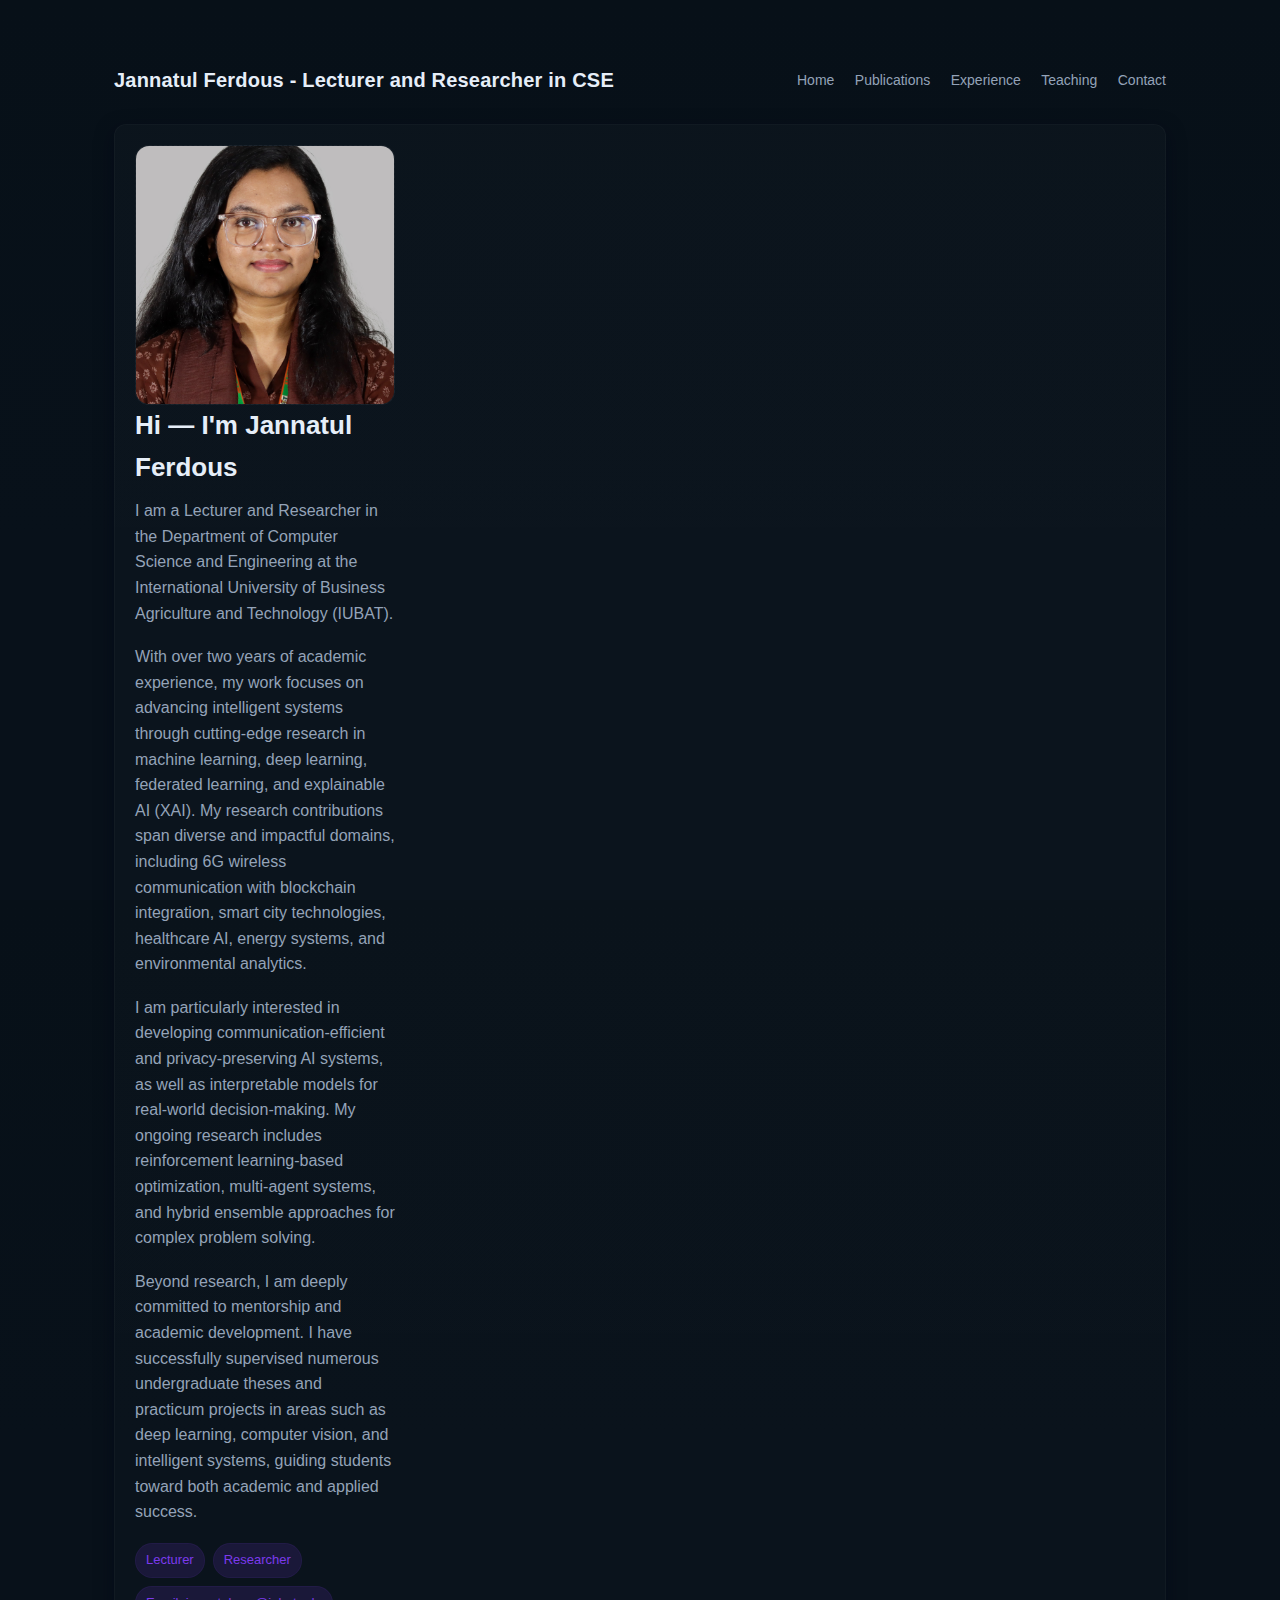
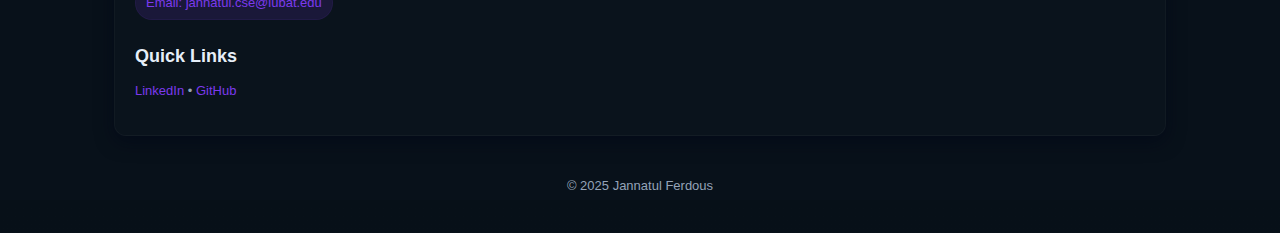
<file: index.html>
<!doctype html>
<html lang="en">
<head>
  <meta charset="utf-8" />
  <meta name="viewport" content="width=device-width,initial-scale=1" />
  <title>Jannatul Ferdous - Lecturer and Researcher in CSE</title>
  <link rel="stylesheet" href="style.css">
</head>
<body>
  <div class="container">
    <header class="header">
      <div class="brand">
        <div>
          <div class="title">Jannatul Ferdous - Lecturer and Researcher in CSE</div>
         
        </div>
      </div>
      <nav class="nav">
        <a href="index.html">Home</a>
        <a href="publications.html">Publications</a>
        <a href="experience.html">Experience</a>
        <a href="teaching.html">Teaching</a>
        <a href="contact.html">Contact</a>
      </nav>
    </header>

    <main>
      <section class="card hero">
        <div class="about">

  <div class="intro">
    <div class="profile-pic small-pic">
      <img src="IMG_3149 (1).jpeg" alt="Profile picture" />
    </div>

    <h1>Hi — I'm Jannatul Ferdous</h1>
  </div>
          <p class="lead">I am a Lecturer and Researcher in the Department of Computer Science and Engineering at the International University of Business Agriculture and Technology (IUBAT).</p>
		  <p class="lead">With over two years of academic experience, my work focuses on advancing intelligent systems through cutting-edge research in machine learning, deep learning, federated learning, and explainable AI (XAI). My research contributions span diverse and impactful domains, including 6G wireless communication with blockchain integration, smart city technologies, healthcare AI, energy systems, and environmental analytics.</p>
		<p class="lead">I am particularly interested in developing communication-efficient and privacy-preserving AI systems, as well as interpretable models for real-world decision-making. My ongoing research includes reinforcement learning-based optimization, multi-agent systems, and hybrid ensemble approaches for complex problem solving.</p>
         <p class="lead">Beyond research, I am deeply committed to mentorship and academic development. I have successfully supervised numerous undergraduate theses and practicum projects in areas such as deep learning, computer vision, and intelligent systems, guiding students toward both academic and applied success.</p>
			<div class="badges">
		  <span class="badge">Lecturer</span>
            <span class="badge">Researcher</span>
            <span class="badge">Email: jannatul.cse@iubat.edu</span>
          </div>

          <div class="section">
            <h2>Quick Links</h2>
            <p class="meta">
              <a class="link" href="https://www.linkedin.com/in/jannatul-ferdous-7109a5239/" target="_blank" rel="noopener">LinkedIn</a> •
              <a class="link" href="https://github.com/Jannatul498" target="_blank" rel="noopener">GitHub</a>
            </p>
          </div>
        </div>
      </section>

      

      

      <footer class="footer">
        © 2025 Jannatul Ferdous
      </footer>
    </main>
  </div>
</body>
</html>
</file>
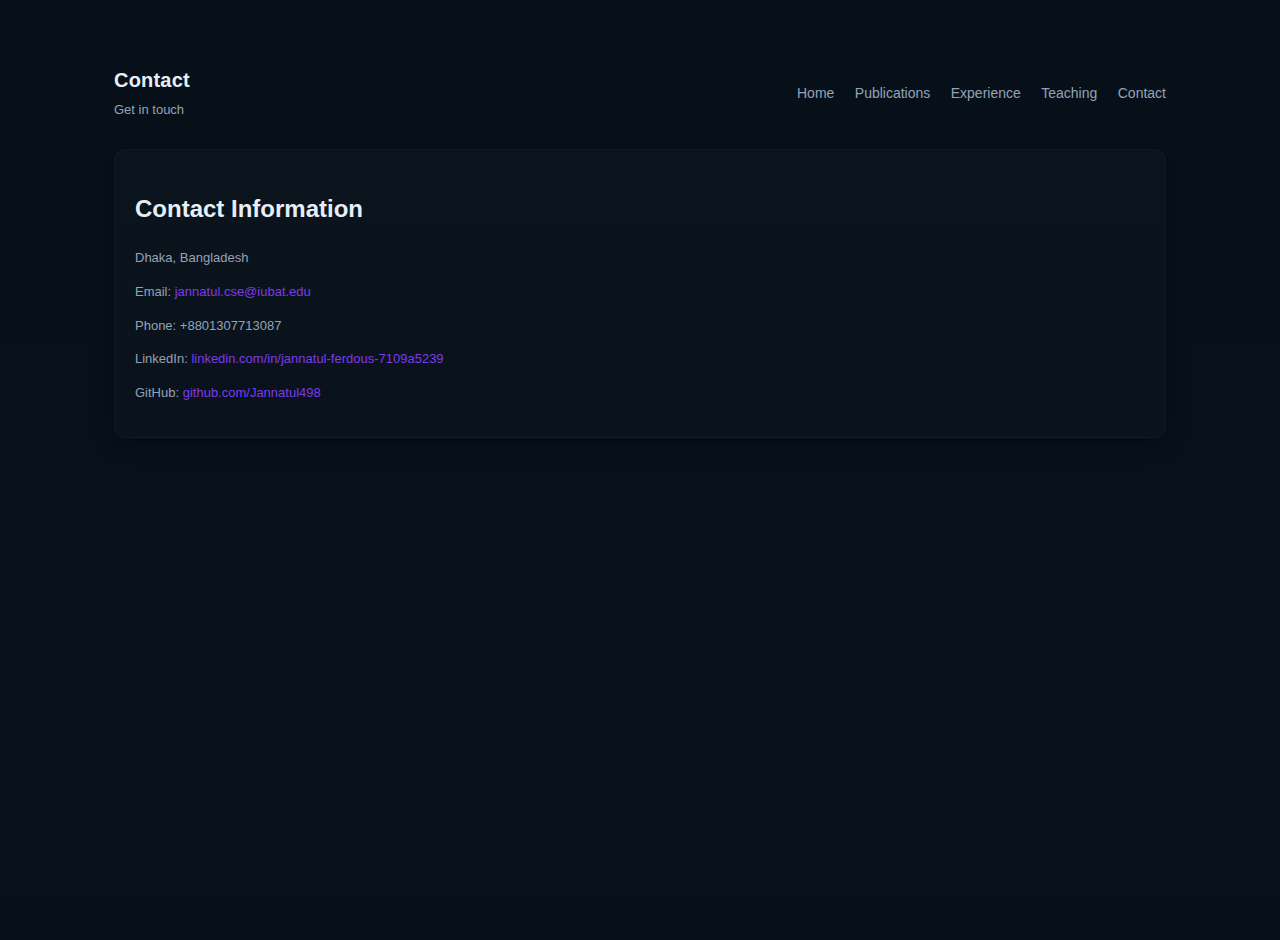
<file: contact.html>
<!doctype html>
<html lang="en">
<head>
  <meta charset="utf-8" />
  <meta name="viewport" content="width=device-width,initial-scale=1" />
  <title>Contact — Jannatul Ferdous</title>
  <link rel="stylesheet" href="style.css">
</head>
<body>
  <div class="container">
    <header class="header">
      <div class="brand">
        <div>
          <div class="title">Contact</div>
          <div class="subtitle">Get in touch</div>
        </div>
      </div>
      <nav class="nav">
        <a href="index.html">Home</a>
        <a href="publications.html">Publications</a>
        <a href="experience.html">Experience</a>
        <a href="teaching.html">Teaching</a>
        <a href="contact.html">Contact</a>
      </nav>
    </header>

    <main>
      <section class="card">
        <h2>Contact Information</h2>
        <p class="meta">Dhaka, Bangladesh</p>
        <p class="meta">Email: <a class="link" href="mailto:jannatul.cse@iubat.edu">jannatul.cse@iubat.edu</a></p>
        <p class="meta">Phone: +8801307713087</p>
        <p class="meta">LinkedIn: <a class="link" href="https://www.linkedin.com/in/jannatul-ferdous-7109a5239/" target="_blank">linkedin.com/in/jannatul-ferdous-7109a5239</a></p>
        <p class="meta">GitHub: <a class="link" href="https://github.com/Jannatul498" target="_blank">github.com/Jannatul498</a></p>
      </section>

     

      <footer class="footer">
        
      </footer>
    </main>
  </div>
</body>
</html>
</file>
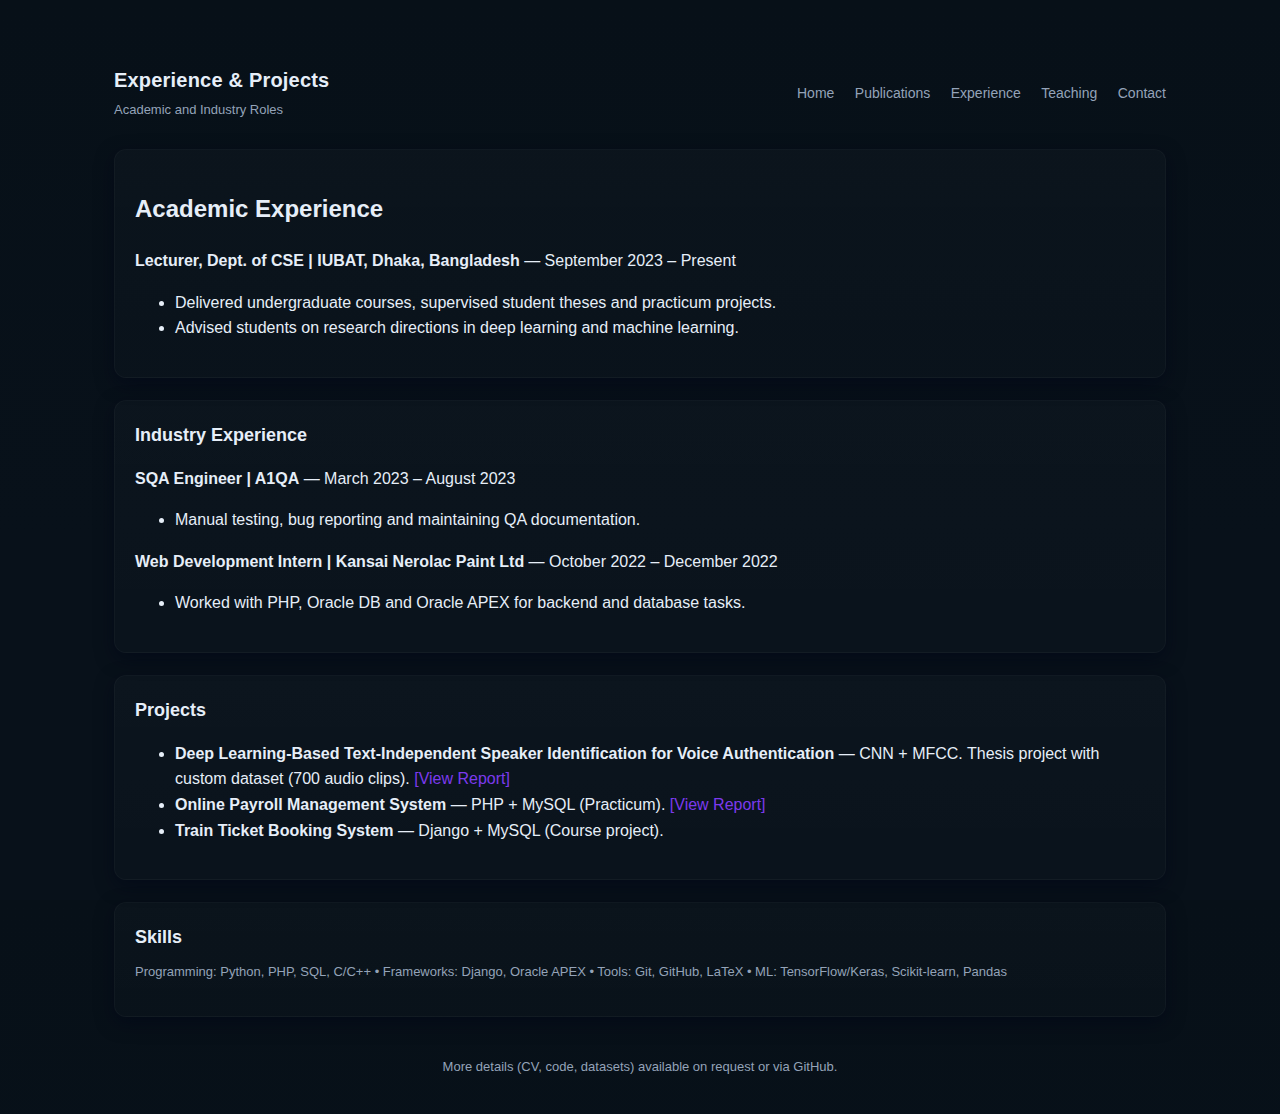
<file: experience.html>
<!doctype html>
<html lang="en">
<head>
  <meta charset="utf-8" />
  <meta name="viewport" content="width=device-width,initial-scale=1" />
  <title>Experience — Jannatul Ferdous</title>
  <link rel="stylesheet" href="style.css">
</head>
<body>
  <div class="container">
    <header class="header">
      <div class="brand">
        <div>
          <div class="title">Experience & Projects</div>
          <div class="subtitle">Academic and Industry Roles</div>
        </div>
      </div>
      <nav class="nav">
       <a href="index.html">Home</a>
        <a href="publications.html">Publications</a>
        <a href="experience.html">Experience</a>
        <a href="teaching.html">Teaching</a>
        <a href="contact.html">Contact</a>
      </nav>
    </header>

    <main>
      <section class="card">
        <h2>Academic Experience</h2>
        <p><strong>Lecturer, Dept. of CSE | IUBAT, Dhaka, Bangladesh</strong> — September 2023 – Present</p>
        <ul>
          <li>Delivered undergraduate courses, supervised student theses and practicum projects.</li>
          <li>Advised students on research directions in deep learning and machine learning.</li>
        </ul>
      </section>

      <section class="card section">
        <h2>Industry Experience</h2>
        <p><strong>SQA Engineer | A1QA</strong> — March 2023 – August 2023</p>
        <ul>
          <li>Manual testing, bug reporting and maintaining QA documentation.</li>
        </ul>

        <p><strong>Web Development Intern | Kansai Nerolac Paint Ltd</strong> — October 2022 – December 2022</p>
        <ul>
          <li>Worked with PHP, Oracle DB and Oracle APEX for backend and database tasks.</li>
        </ul>
      </section>

      <section class="card section">
        <h2>Projects</h2>
        <ul>
          <li><strong>Deep Learning-Based Text-Independent Speaker Identification for Voice Authentication</strong> — CNN + MFCC. Thesis project with custom dataset (700 audio clips). <a href="Bachelor's Thesis_Jannatul Ferdous.pdf" class="link">[View Report]</a></li>
          <li><strong>Online Payroll Management System</strong> — PHP + MySQL (Practicum). <a href="Practicum Report.pdf" class="link">[View Report]</a></li>
          <li><strong>Train Ticket Booking System</strong> — Django + MySQL (Course project).</li>
        </ul>
      </section>

      <section class="card section">
        <h2>Skills</h2>
        <p class="meta">Programming: Python, PHP, SQL, C/C++ • Frameworks: Django, Oracle APEX • Tools: Git, GitHub, LaTeX • ML: TensorFlow/Keras, Scikit-learn, Pandas</p>
      </section>

      <footer class="footer">
        More details (CV, code, datasets) available on request or via GitHub.
      </footer>
    </main>
  </div>
</body>
</html>
</file>
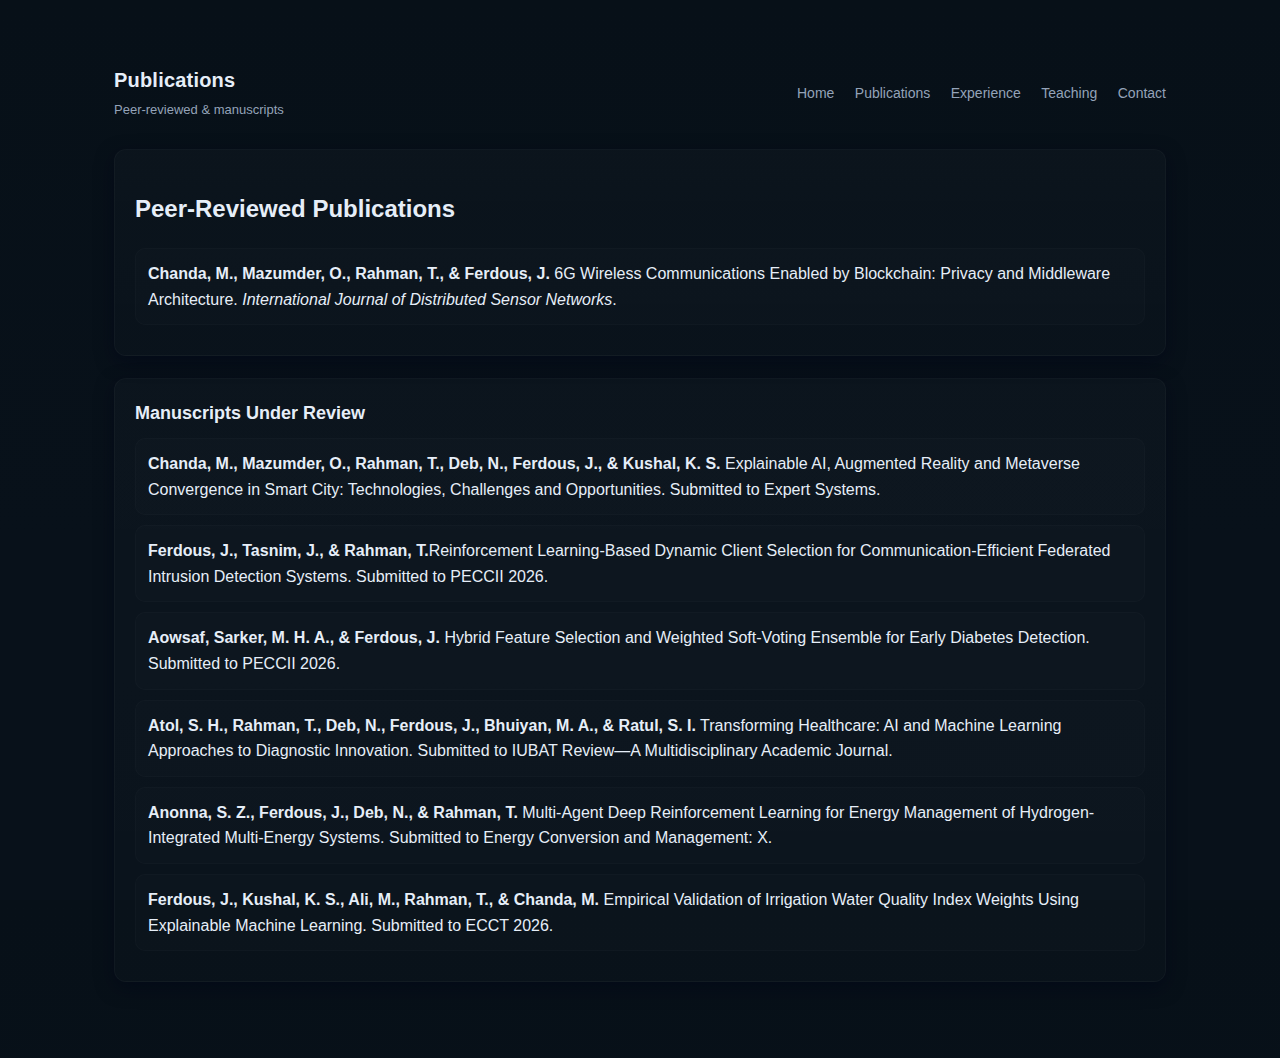
<file: publications.html>
<!doctype html>
<html lang="en">
<head>
  <meta charset="utf-8" />
  <meta name="viewport" content="width=device-width,initial-scale=1" />
  <title>Publications — Jannatul Ferdous</title>
  <link rel="stylesheet" href="style.css">
</head>
<body>
  <div class="container">
    <header class="header">
      <div class="brand">
        <div>
          <div class="title">Publications</div>
          <div class="subtitle">Peer-reviewed & manuscripts</div>
        </div>
      </div>
      <nav class="nav">
        <a href="index.html">Home</a>
        <a href="publications.html">Publications</a>
        <a href="experience.html">Experience</a>
        <a href="teaching.html">Teaching</a>
        <a href="contact.html">Contact</a>
      </nav>
    </header>

    <main>
      <section class="card">
        <h2>Peer-Reviewed Publications</h2>
        <ul class="pub-list">
          
          <li>
            <strong>Chanda, M., Mazumder, O., Rahman, T., & Ferdous, J.</strong> 6G Wireless Communications Enabled by Blockchain: Privacy and Middleware Architecture. <em>International Journal of Distributed Sensor Networks</em>.
          </li>
        </ul>
      </section>

      <section class="card section">
        <h2>Manuscripts Under Review</h2>
        <ul class="pub-list">
   <li>
  <strong>Chanda, M., Mazumder, O., Rahman, T., Deb, N., Ferdous, J., & Kushal, K. S.</strong> Explainable AI, Augmented Reality and Metaverse Convergence in Smart City: Technologies, Challenges and Opportunities. Submitted to Expert Systems.
</li>
  <li>
    <strong>
      Ferdous, J., Tasnim, J., & Rahman, T.</strong>Reinforcement Learning-Based Dynamic Client Selection for Communication-Efficient Federated Intrusion Detection Systems. Submitted to PECCII 2026.
  </li>
<li>
  <strong>Aowsaf, Sarker, M. H. A., & Ferdous, J. </strong> Hybrid Feature Selection and Weighted Soft-Voting Ensemble for Early Diabetes Detection. Submitted to PECCII 2026. 
</li>
<li>
  <strong>Atol, S. H., Rahman, T., Deb, N., Ferdous, J., Bhuiyan, M. A., & Ratul, S. I.</strong> Transforming Healthcare: AI and Machine Learning Approaches to Diagnostic Innovation. Submitted to IUBAT Review—A Multidisciplinary Academic Journal.
</li>
<li>
  <strong>Anonna, S. Z., Ferdous, J., Deb, N., & Rahman, T.</strong> Multi-Agent Deep Reinforcement Learning for Energy Management of Hydrogen-Integrated Multi-Energy Systems. Submitted to Energy Conversion and Management: X.
</li>
<li>
  <strong>Ferdous, J., Kushal, K. S., Ali, M., Rahman, T., & Chanda, M.</strong> Empirical Validation of Irrigation Water Quality Index Weights Using Explainable Machine Learning. Submitted to ECCT 2026.
</li>

          
        </ul>
      </section>

      <footer class="footer">
        
      </footer>
    </main>
  </div>
</body>
</html>
</file>
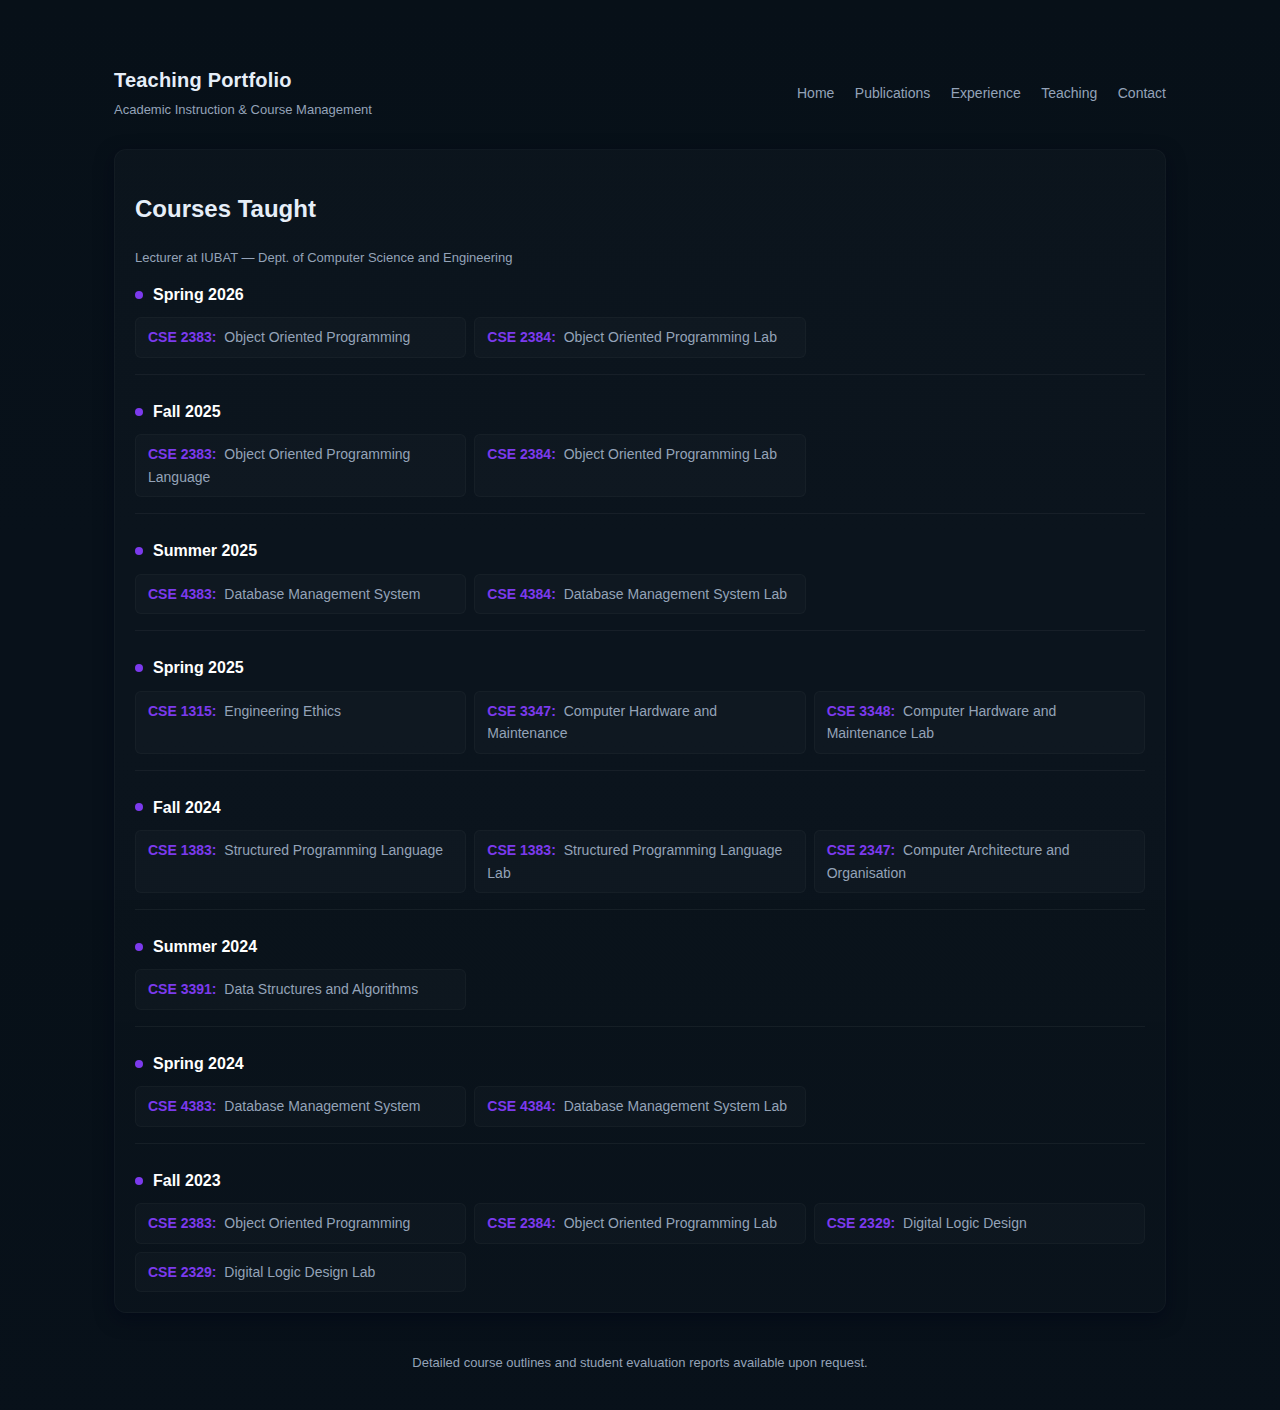
<file: teaching.html>
<!doctype html>
<html lang="en">
<head>
  <meta charset="utf-8" />
  <meta name="viewport" content="width=device-width,initial-scale=1" />
  <title>Teaching — Jannatul Ferdous</title>
  <link rel="stylesheet" href="style.css">
</head>
<body>
  <div class="container">
    <header class="header">
      <div class="brand">
        <div>
          <div class="title">Teaching Portfolio</div>
          <div class="subtitle">Academic Instruction & Course Management</div>
        </div>
      </div>
      <nav class="nav">
        <a href="index.html">Home</a>
        <a href="publications.html">Publications</a>
        <a href="experience.html">Experience</a>
        <a href="teaching.html">Teaching</a>
        <a href="contact.html">Contact</a>
      </nav>
    </header>

    <main>
      <section class="card">
        <h2>Courses Taught</h2>
        <p class="meta">Lecturer at IUBAT — Dept. of Computer Science and Engineering</p>
        
        <div class="semester-group">
          <h3>Spring 2026</h3>
          <ul class="course-list">
            <li><strong>CSE 2383:</strong> Object Oriented Programming</li>
            <li><strong>CSE 2384:</strong> Object Oriented Programming Lab</li>
          </ul>
        </div>

        <div class="semester-group">
          <h3>Fall 2025</h3>
          <ul class="course-list">
            <li><strong>CSE 2383:</strong> Object Oriented Programming Language</li>
            <li><strong>CSE 2384:</strong> Object Oriented Programming Lab</li>
          </ul>
        </div>

        <div class="semester-group">
          <h3>Summer 2025</h3>
          <ul class="course-list">
            <li><strong>CSE 4383:</strong> Database Management System</li>
            <li><strong>CSE 4384:</strong> Database Management System Lab</li>
          </ul>
        </div>

        <div class="semester-group">
          <h3>Spring 2025</h3>
          <ul class="course-list">
            <li><strong>CSE 1315:</strong> Engineering Ethics</li>
            <li><strong>CSE 3347:</strong> Computer Hardware and Maintenance</li>
            <li><strong>CSE 3348:</strong> Computer Hardware and Maintenance Lab</li>
          </ul>
        </div>

        <div class="semester-group">
          <h3>Fall 2024</h3>
          <ul class="course-list">
            <li><strong>CSE 1383:</strong> Structured Programming Language</li>
            <li><strong>CSE 1383:</strong> Structured Programming Language Lab</li>
            <li><strong>CSE 2347:</strong> Computer Architecture and Organisation</li>
          </ul>
        </div>

        <div class="semester-group">
          <h3>Summer 2024</h3>
          <ul class="course-list">
            <li><strong>CSE 3391:</strong> Data Structures and Algorithms</li>
          </ul>
        </div>

        <div class="semester-group">
          <h3>Spring 2024</h3>
          <ul class="course-list">
            <li><strong>CSE 4383:</strong> Database Management System</li>
            <li><strong>CSE 4384:</strong> Database Management System Lab</li>
          </ul>
        </div>

        <div class="semester-group">
          <h3>Fall 2023</h3>
          <ul class="course-list">
            <li><strong>CSE 2383:</strong> Object Oriented Programming</li>
            <li><strong>CSE 2384:</strong> Object Oriented Programming Lab</li>
            <li><strong>CSE 2329:</strong> Digital Logic Design</li>
            <li><strong>CSE 2329:</strong> Digital Logic Design Lab</li>
          </ul>
        </div>
      </section>

      <footer class="footer">
        Detailed course outlines and student evaluation reports available upon request.
      </footer>
    </main>
  </div>
</body>
</html>
</file>
<file: style.css>
/* Dark theme portfolio style.css */
:root{
  --bg:#0b0f14;
  --card:#0f1720;
  --muted:#94a3b8;
  --accent:#7c3aed;
  --glass: rgba(255,255,255,0.03);
  --maxw:1100px;
  --radius:12px;
  --mono: 'Segoe UI', Roboto, Helvetica, Arial, sans-serif;
}
*{box-sizing:border-box}
html,body{height:100%}
body{
  margin:0;
  font-family:var(--mono);
  background:linear-gradient(180deg,#071018 0%, #08111a 60%);
  color:#e6eef8;
  -webkit-font-smoothing:antialiased;
  -moz-osx-font-smoothing:grayscale;
  line-height:1.6;
}
.container{
  max-width:var(--maxw);
  margin:40px auto;
  padding:24px;
}
.header{
  display:flex;
  align-items:center;
  justify-content:space-between;
  gap:16px;
  margin-bottom:28px;
}
.brand{
  display:flex;
  gap:16px;
  align-items:center;
}
.brand .title{
  font-size:20px;
  font-weight:700;
  letter-spacing:0.2px;
}
.brand .subtitle{
  font-size:13px;
  color:var(--muted);
  margin-top:4px;
}
.nav a{
  color:var(--muted);
  text-decoration:none;
  margin-left:16px;
  font-size:14px;
}
.nav a:hover{color:var(--accent)}
.card{
  background:linear-gradient(180deg, rgba(255,255,255,0.02), rgba(255,255,255,0.01));
  border-radius:var(--radius);
  padding:20px;
  box-shadow: 0 6px 18px rgba(2,6,23,0.6);
  border:1px solid rgba(255,255,255,0.03);
}
.hero{
  display:grid;
  grid-template-columns: 260px 1fr;
  gap:24px;
  align-items:center;
}
.profile-pic{
  width:260px;
  height:260px;
  border-radius:14px;
  overflow:hidden;
  background:var(--glass);
  display:flex;
  align-items:center;
  justify-content:center;
  border:1px dashed rgba(255,255,255,0.04);
}
.profile-pic img{width:100%;height:100%;object-fit:cover;display:block}
.about h1{margin:0;font-size:26px}
.about p.lead{color:var(--muted);margin:10px 0 18px}
.badges{display:flex;gap:8px;flex-wrap:wrap}
.badge{background:rgba(124,58,237,0.14);color:var(--accent);padding:6px 10px;border-radius:999px;font-size:13px;border:1px solid rgba(124,58,237,0.08)}

.section{margin-top:22px}
.section h2{margin:0 0 10px;font-size:18px}
.row{display:grid;grid-template-columns:1fr 1fr;gap:18px}
.pub-list{list-style:none;padding:0;margin:0}
.pub-list li{padding:12px;border-radius:10px;margin-bottom:10px;background:rgba(255,255,255,0.01);border:1px solid rgba(255,255,255,0.02)}
.meta{color:var(--muted);font-size:13px;margin-top:6px}

/* Responsive */
@media (max-width:880px){
  .hero{grid-template-columns:1fr; text-align:center}
  .profile-pic{margin:0 auto}
  .row{grid-template-columns:1fr}
  .nav a{margin-left:10px}
  .container{margin:20px;padding:16px}
}
/* Teaching Section Styling */
.semester-group {
  margin-bottom: 24px;
  padding-bottom: 16px;
  border-bottom: 1px solid rgba(255, 255, 255, 0.05);
}

.semester-group:last-child {
  border-bottom: none;
  margin-bottom: 0;
  padding-bottom: 0;
}

.semester-group h3 {
  font-size: 16px;
  color: #fff;
  margin: 0 0 10px 0;
  display: flex;
  align-items: center;
}

/* Optional: adds a small purple dot before the semester name */
.semester-group h3::before {
  content: "";
  width: 8px;
  height: 8px;
  background: var(--accent);
  border-radius: 50%;
  margin-right: 10px;
  display: inline-block;
}

.course-list {
  list-style: none;
  padding: 0;
  margin: 0;
  display: grid;
  grid-template-columns: repeat(auto-fill, minmax(300px, 1fr));
  gap: 8px;
}

.course-list li {
  font-size: 14px;
  color: var(--muted);
  background: rgba(255, 255, 255, 0.02);
  padding: 8px 12px;
  border-radius: 6px;
  border: 1px solid rgba(255, 255, 255, 0.03);
  transition: transform 0.2s ease;
}

.course-list li:hover {
  transform: translateX(5px);
  border-color: rgba(124, 58, 237, 0.2);
}

.course-list li strong {
  color: var(--accent);
  font-weight: 600;
  margin-right: 4px;
}
.footer{margin-top:28px;text-align:center;color:var(--muted);font-size:13px;padding:12px}
.link{color:var(--accent);text-decoration:none}
</file>
